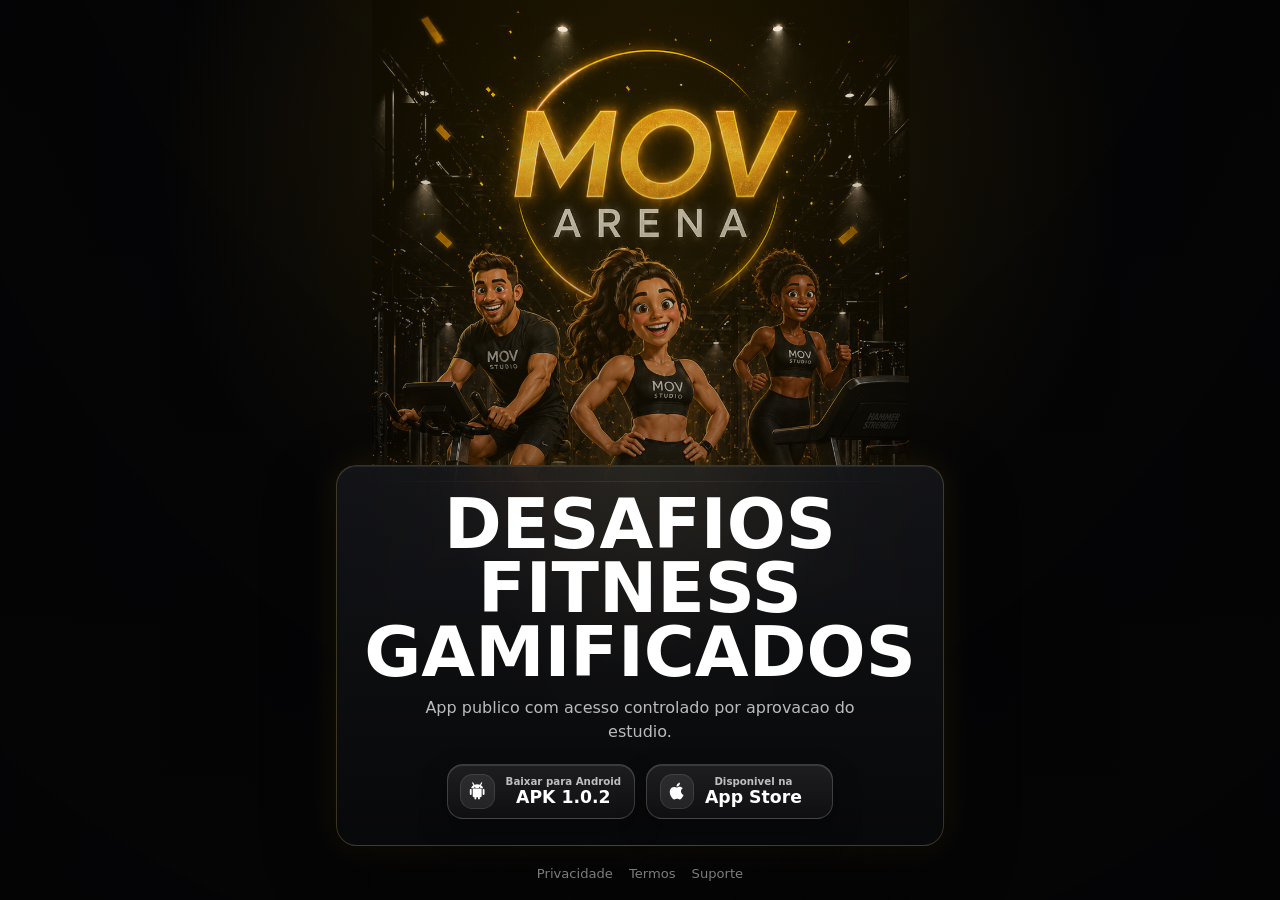
<file: index.html>
<!doctype html>
<html lang="pt-BR">
  <head>
    <meta charset="utf-8" />
    <meta name="viewport" content="width=device-width, initial-scale=1" />
    <meta
      name="description"
      content="MOV Arena e um app mobile gamificado para desafios fitness, rankings, treinos auditados e avatares."
    />
    <meta name="theme-color" content="#050506" />
    <meta property="og:title" content="MOV Arena" />
    <meta
      property="og:description"
      content="Desafios fitness com treino auditado, ranking, conquistas e avatar."
    />
    <meta property="og:type" content="website" />
    <meta property="og:image" content="assets/images/login-background.png" />
    <title>MOV Arena | Desafios fitness gamificados</title>
    <link rel="stylesheet" href="styles.css?v=landing-polish-20260604" />
  </head>
  <body class="home">
    <main class="hero" aria-label="MOV Arena">
      <section class="hero-panel" aria-labelledby="headline">
        <h1 id="headline">Desafios fitness gamificados</h1>
        <p class="lead">
          App publico com acesso controlado por aprovacao do estudio.
        </p>

        <div class="store-actions" aria-label="Baixar MOV Arena">
          <a
            class="store-badge"
            href="https://expo.dev/artifacts/eas/ruwsobGfYAB9qCzuc7p5zg.apk"
            aria-label="Baixar APK do MOV Arena para Android"
          >
            <span class="store-icon" aria-hidden="true">
              <svg viewBox="0 0 24 24" role="img">
                <path
                  d="M7.2 9.3h9.6v7.9c0 .7-.5 1.2-1.2 1.2h-.7v1.6c0 .6-.5 1-1 1s-1-.4-1-1v-1.6h-1.8v1.6c0 .6-.5 1-1 1s-1-.4-1-1v-1.6h-.7c-.7 0-1.2-.5-1.2-1.2V9.3Zm-2.1.3c.6 0 1 .5 1 1v4.4c0 .6-.4 1-1 1s-1-.4-1-1v-4.4c0-.5.4-1 1-1Zm13.8 0c.6 0 1 .5 1 1v4.4c0 .6-.4 1-1 1s-1-.4-1-1v-4.4c0-.5.4-1 1-1ZM8 5.6 6.7 3.4c-.2-.3-.1-.6.2-.8.3-.2.6-.1.8.2L9 5.1c.9-.3 1.9-.5 3-.5s2.1.2 3 .5l1.3-2.3c.2-.3.5-.4.8-.2.3.2.4.5.2.8L16 5.6c1.3.8 2.2 2 2.5 3.3h-13C5.8 7.6 6.7 6.4 8 5.6Zm1.4 1.6c-.4 0-.7.3-.7.7s.3.7.7.7.7-.3.7-.7-.3-.7-.7-.7Zm5.2 0c-.4 0-.7.3-.7.7s.3.7.7.7.7-.3.7-.7-.3-.7-.7-.7Z"
                />
              </svg>
            </span>
            <span>
              <small>Baixar para Android</small>
              <strong>APK 1.0.2</strong>
            </span>
          </a>
          <a
            class="store-badge"
            href="https://apps.apple.com/br/app/mov-arena/id6767374281?uo=4"
            aria-label="Baixar MOV Arena na App Store"
          >
            <span class="store-icon apple" aria-hidden="true">
              <svg viewBox="0 0 24 24" role="img">
                <path
                  d="M16.2 12.6c0-2.1 1.7-3.1 1.8-3.1-1-1.4-2.5-1.6-3-1.6-1.3-.1-2.5.8-3.1.8-.7 0-1.7-.8-2.8-.7-1.4 0-2.8.8-3.5 2.1-1.5 2.6-.4 6.4 1.1 8.5.7 1 1.6 2.2 2.7 2.1 1.1 0 1.5-.7 2.8-.7s1.7.7 2.8.7c1.2 0 1.9-1 2.6-2.1.8-1.2 1.2-2.4 1.2-2.4 0-.1-2.6-1-2.6-3.6ZM14.2 6.5c.6-.8 1-1.8.9-2.8-.9 0-1.9.6-2.5 1.3-.6.7-1 1.7-.9 2.7.9.1 1.9-.5 2.5-1.2Z"
                />
              </svg>
            </span>
            <span>
              <small>Disponivel na</small>
              <strong>App Store</strong>
            </span>
          </a>
        </div>
      </section>
    </main>

    <footer class="footer">
      <a href="privacy.html">Privacidade</a>
      <a href="terms.html">Termos</a>
      <a href="support.html">Suporte</a>
    </footer>
  </body>
</html>
</file>
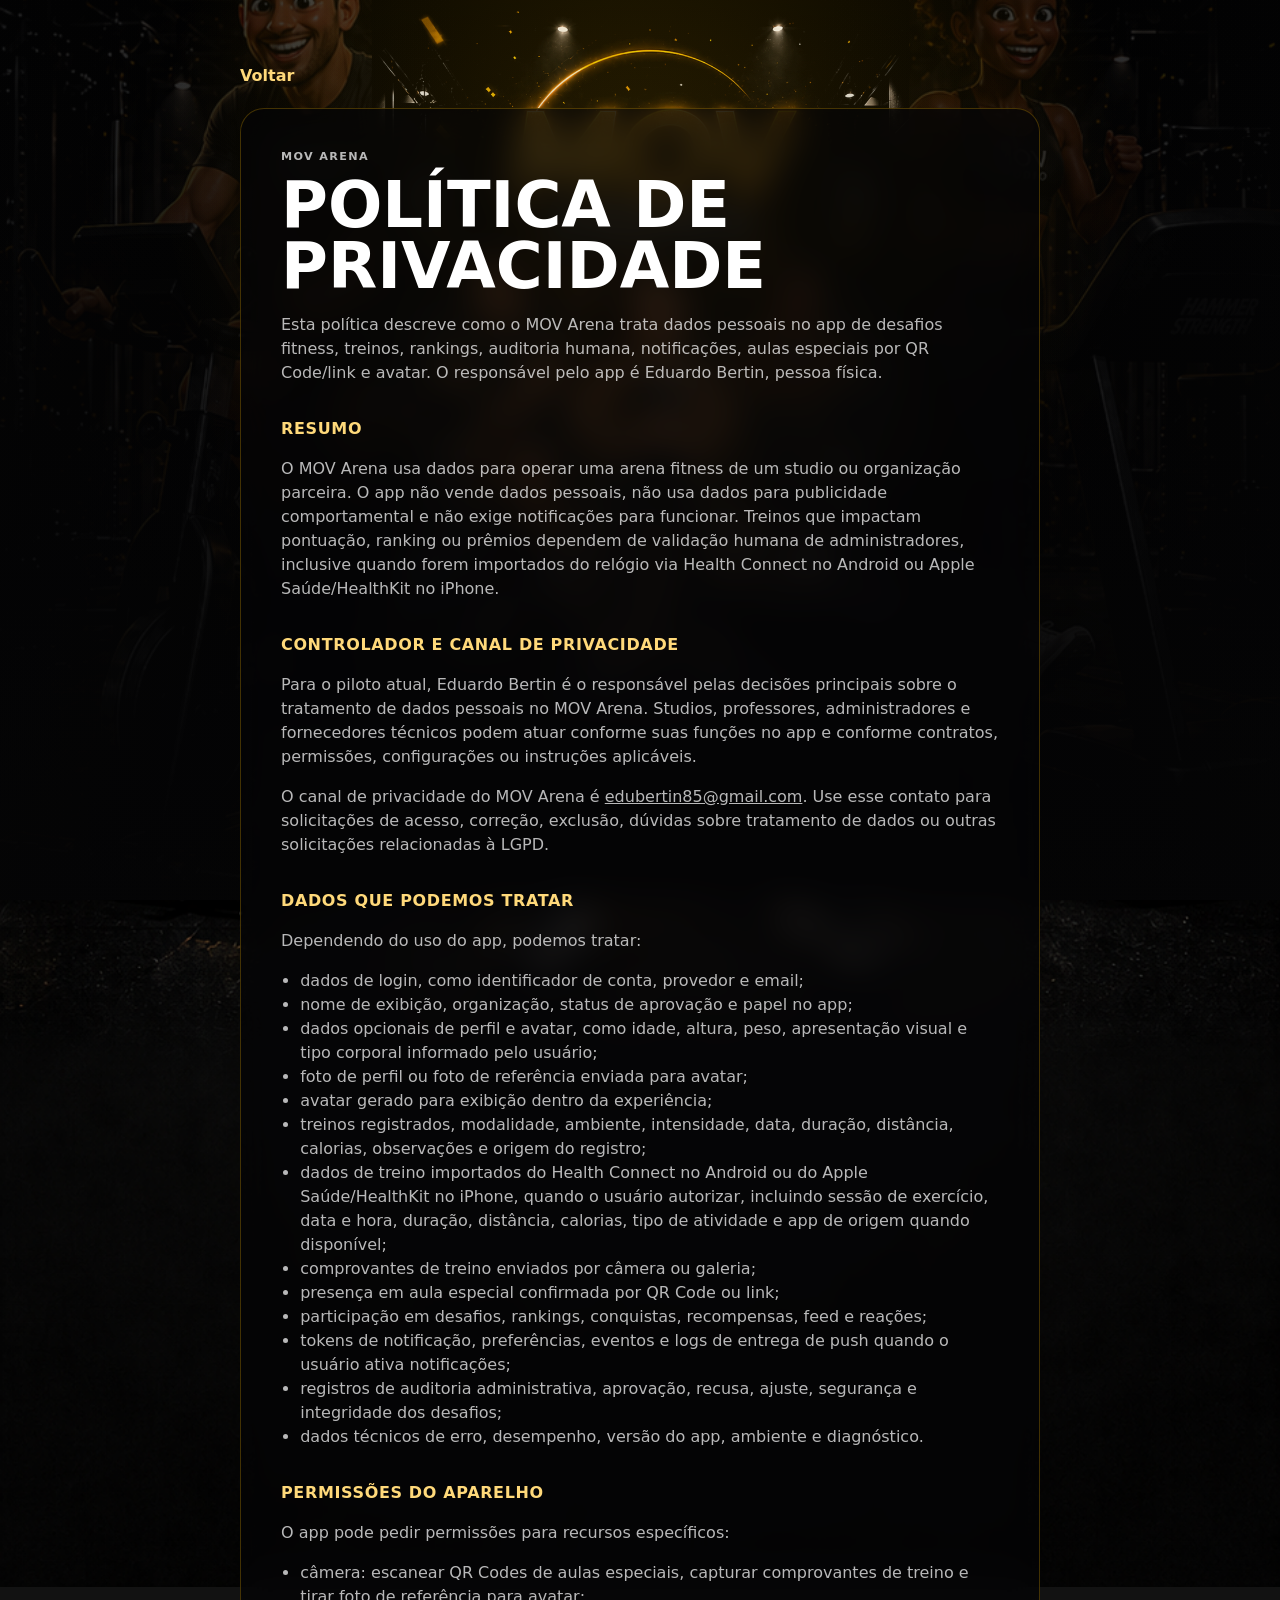
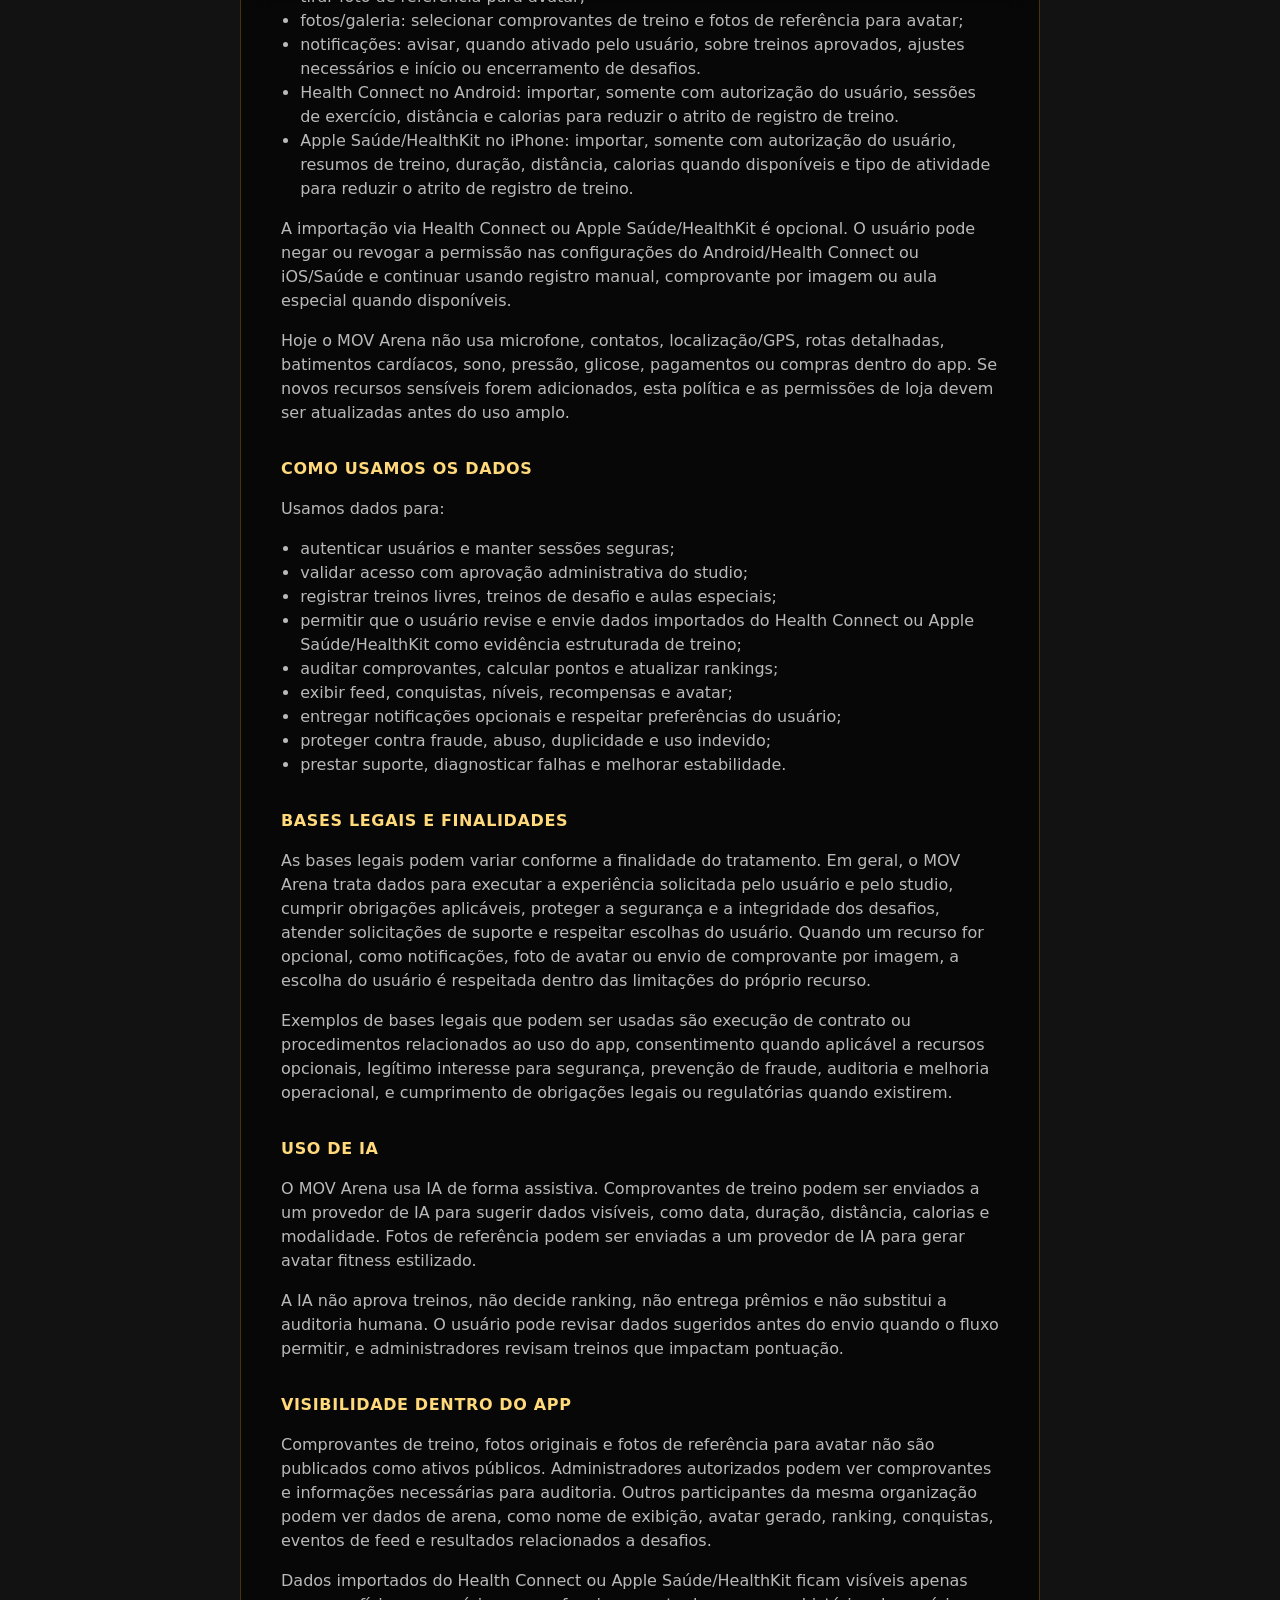
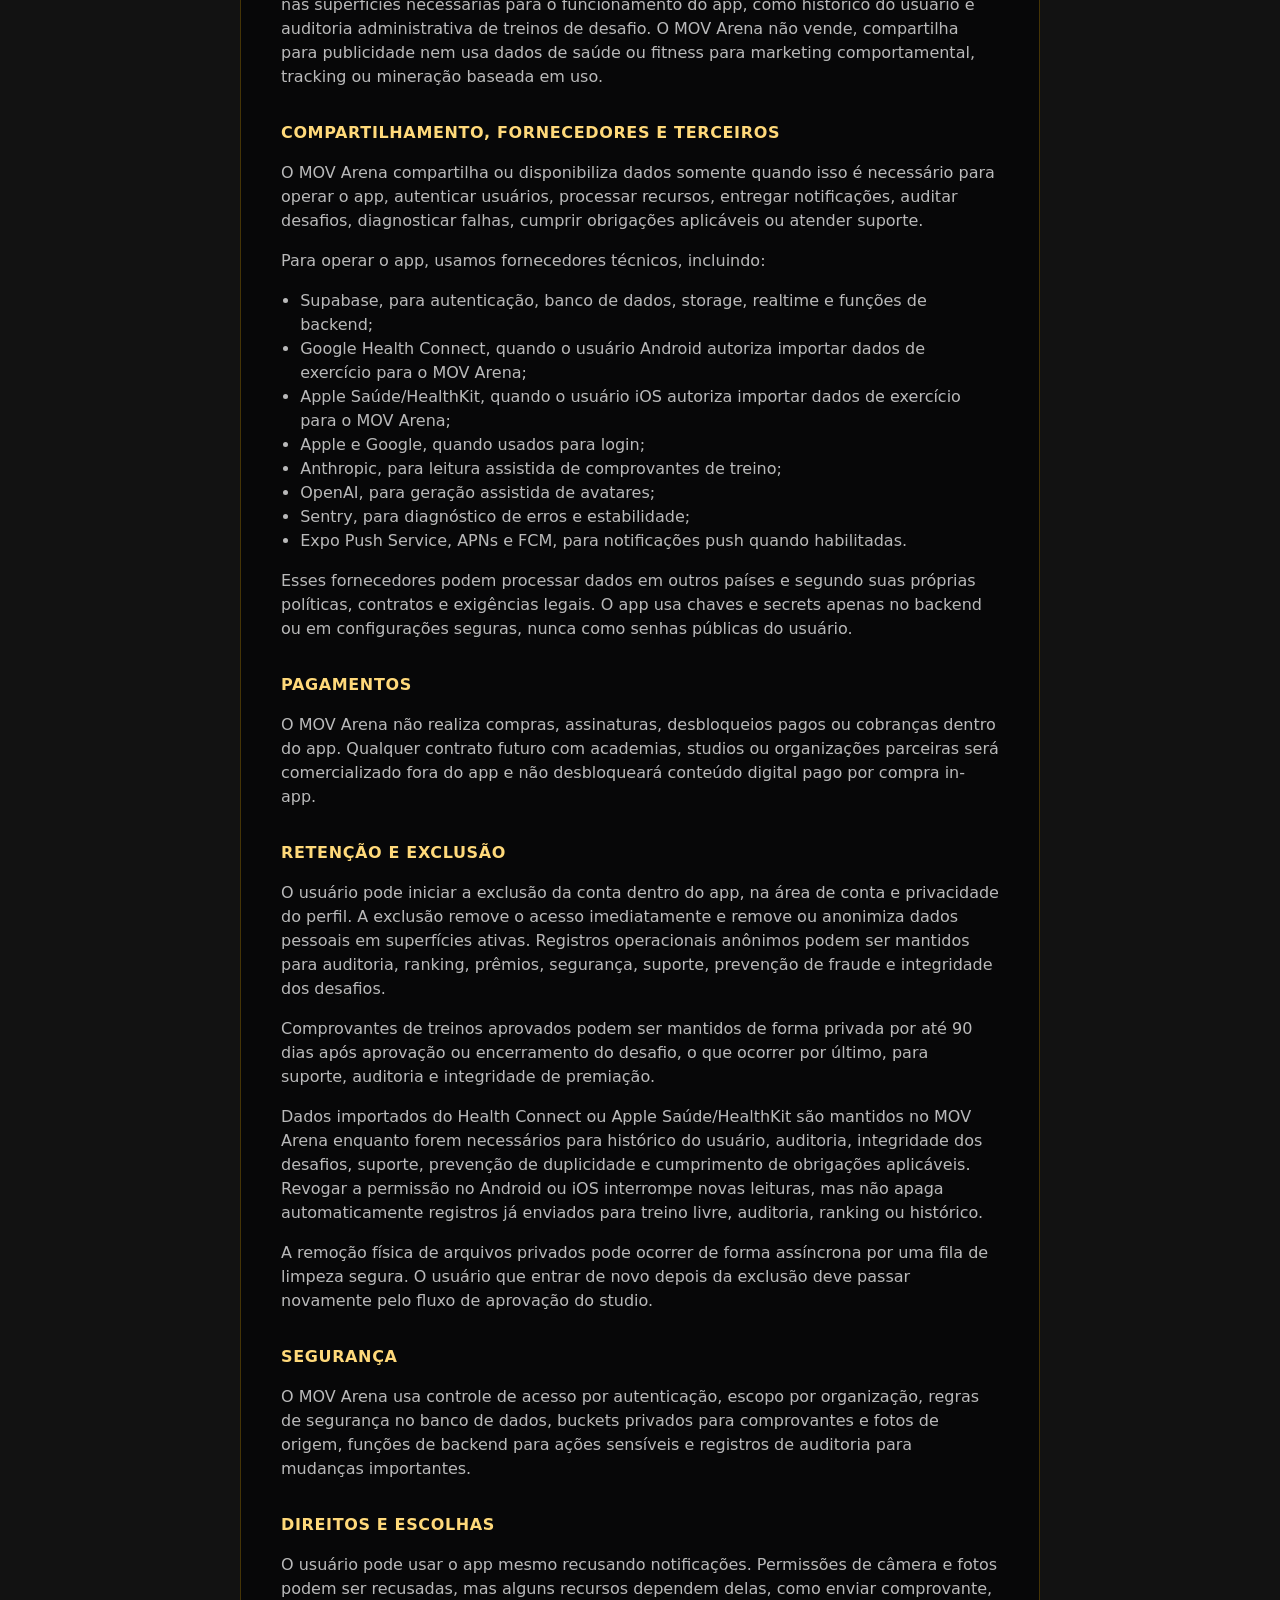
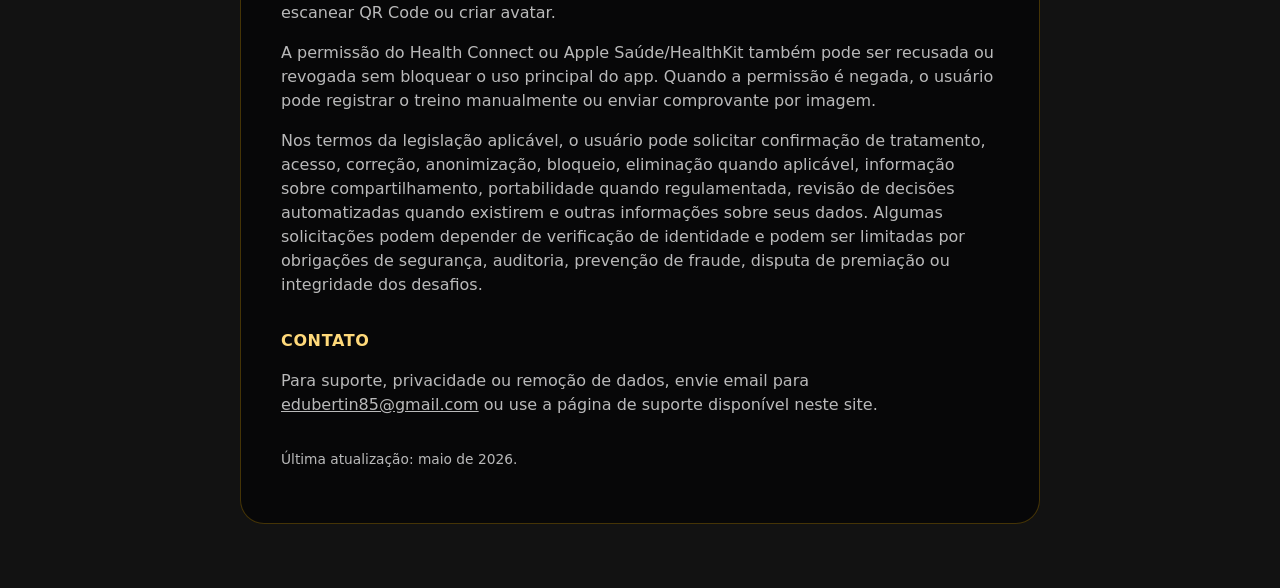
<file: privacy.html>
<!doctype html>
<html lang="pt-BR">
  <head>
    <meta charset="utf-8" />
    <meta name="viewport" content="width=device-width, initial-scale=1" />
    <meta name="theme-color" content="#050506" />
    <title>Política de Privacidade | MOV Arena</title>
    <link rel="stylesheet" href="styles.css" />
  </head>
  <body class="page">
    <main class="page-shell">
      <a class="back-link" href="index.html">Voltar</a>
      <article class="page-card">
        <p class="page-kicker">MOV Arena</p>
        <h1>Política de Privacidade</h1>
        <p>
          Esta política descreve como o MOV Arena trata dados pessoais no app de
          desafios fitness, treinos, rankings, auditoria humana, notificações,
          aulas especiais por QR Code/link e avatar. O responsável pelo app é
          Eduardo Bertin, pessoa física.
        </p>

        <h2>Resumo</h2>
        <p>
          O MOV Arena usa dados para operar uma arena fitness de um studio ou
          organização parceira. O app não vende dados pessoais, não usa dados
          para publicidade comportamental e não exige notificações para
          funcionar. Treinos que impactam pontuação, ranking ou prêmios dependem
          de validação humana de administradores, inclusive quando forem
          importados do relógio via Health Connect no Android ou Apple
          Saúde/HealthKit no iPhone.
        </p>

        <h2>Controlador e canal de privacidade</h2>
        <p>
          Para o piloto atual, Eduardo Bertin é o responsável pelas decisões
          principais sobre o tratamento de dados pessoais no MOV Arena. Studios,
          professores, administradores e fornecedores técnicos podem atuar
          conforme suas funções no app e conforme contratos, permissões,
          configurações ou instruções aplicáveis.
        </p>
        <p>
          O canal de privacidade do MOV Arena é
          <a href="mailto:edubertin85@gmail.com">edubertin85@gmail.com</a>. Use
          esse contato para solicitações de acesso, correção, exclusão, dúvidas
          sobre tratamento de dados ou outras solicitações relacionadas à LGPD.
        </p>

        <h2>Dados que podemos tratar</h2>
        <p>Dependendo do uso do app, podemos tratar:</p>
        <ul>
          <li>dados de login, como identificador de conta, provedor e email;</li>
          <li>nome de exibição, organização, status de aprovação e papel no app;</li>
          <li>dados opcionais de perfil e avatar, como idade, altura, peso,
          apresentação visual e tipo corporal informado pelo usuário;</li>
          <li>foto de perfil ou foto de referência enviada para avatar;</li>
          <li>avatar gerado para exibição dentro da experiência;</li>
          <li>treinos registrados, modalidade, ambiente, intensidade, data,
          duração, distância, calorias, observações e origem do registro;</li>
          <li>dados de treino importados do Health Connect no Android ou do
          Apple Saúde/HealthKit no iPhone, quando o usuário autorizar, incluindo
          sessão de exercício, data e hora, duração, distância, calorias, tipo de
          atividade e app de origem quando disponível;</li>
          <li>comprovantes de treino enviados por câmera ou galeria;</li>
          <li>presença em aula especial confirmada por QR Code ou link;</li>
          <li>participação em desafios, rankings, conquistas, recompensas, feed e
          reações;</li>
          <li>tokens de notificação, preferências, eventos e logs de entrega de
          push quando o usuário ativa notificações;</li>
          <li>registros de auditoria administrativa, aprovação, recusa, ajuste,
          segurança e integridade dos desafios;</li>
          <li>dados técnicos de erro, desempenho, versão do app, ambiente e
          diagnóstico.</li>
        </ul>

        <h2>Permissões do aparelho</h2>
        <p>O app pode pedir permissões para recursos específicos:</p>
        <ul>
          <li>câmera: escanear QR Codes de aulas especiais, capturar comprovantes
          de treino e tirar foto de referência para avatar;</li>
          <li>fotos/galeria: selecionar comprovantes de treino e fotos de
          referência para avatar;</li>
          <li>notificações: avisar, quando ativado pelo usuário, sobre treinos
          aprovados, ajustes necessários e início ou encerramento de desafios.</li>
          <li>Health Connect no Android: importar, somente com autorização do
          usuário, sessões de exercício, distância e calorias para reduzir o
          atrito de registro de treino.</li>
          <li>Apple Saúde/HealthKit no iPhone: importar, somente com autorização
          do usuário, resumos de treino, duração, distância, calorias quando
          disponíveis e tipo de atividade para reduzir o atrito de registro de
          treino.</li>
        </ul>
        <p>
          A importação via Health Connect ou Apple Saúde/HealthKit é opcional.
          O usuário pode negar ou revogar a permissão nas configurações do
          Android/Health Connect ou iOS/Saúde e continuar usando registro manual,
          comprovante por imagem ou aula especial quando disponíveis.
        </p>
        <p>
          Hoje o MOV Arena não usa microfone, contatos, localização/GPS, rotas
          detalhadas, batimentos cardíacos, sono, pressão, glicose, pagamentos
          ou compras dentro do app. Se novos recursos sensíveis forem
          adicionados, esta política e as permissões de loja devem ser
          atualizadas antes do uso amplo.
        </p>

        <h2>Como usamos os dados</h2>
        <p>Usamos dados para:</p>
        <ul>
          <li>autenticar usuários e manter sessões seguras;</li>
          <li>validar acesso com aprovação administrativa do studio;</li>
          <li>registrar treinos livres, treinos de desafio e aulas especiais;</li>
          <li>permitir que o usuário revise e envie dados importados do Health
          Connect ou Apple Saúde/HealthKit como evidência estruturada de
          treino;</li>
          <li>auditar comprovantes, calcular pontos e atualizar rankings;</li>
          <li>exibir feed, conquistas, níveis, recompensas e avatar;</li>
          <li>entregar notificações opcionais e respeitar preferências do usuário;</li>
          <li>proteger contra fraude, abuso, duplicidade e uso indevido;</li>
          <li>prestar suporte, diagnosticar falhas e melhorar estabilidade.</li>
        </ul>

        <h2>Bases legais e finalidades</h2>
        <p>
          As bases legais podem variar conforme a finalidade do tratamento. Em
          geral, o MOV Arena trata dados para executar a experiência solicitada
          pelo usuário e pelo studio, cumprir obrigações aplicáveis, proteger a
          segurança e a integridade dos desafios, atender solicitações de suporte
          e respeitar escolhas do usuário. Quando um recurso for opcional, como
          notificações, foto de avatar ou envio de comprovante por imagem, a
          escolha do usuário é respeitada dentro das limitações do próprio
          recurso.
        </p>
        <p>
          Exemplos de bases legais que podem ser usadas são execução de contrato
          ou procedimentos relacionados ao uso do app, consentimento quando
          aplicável a recursos opcionais, legítimo interesse para segurança,
          prevenção de fraude, auditoria e melhoria operacional, e cumprimento
          de obrigações legais ou regulatórias quando existirem.
        </p>

        <h2>Uso de IA</h2>
        <p>
          O MOV Arena usa IA de forma assistiva. Comprovantes de treino podem ser
          enviados a um provedor de IA para sugerir dados visíveis, como data,
          duração, distância, calorias e modalidade. Fotos de referência podem
          ser enviadas a um provedor de IA para gerar avatar fitness estilizado.
        </p>
        <p>
          A IA não aprova treinos, não decide ranking, não entrega prêmios e não
          substitui a auditoria humana. O usuário pode revisar dados sugeridos
          antes do envio quando o fluxo permitir, e administradores revisam
          treinos que impactam pontuação.
        </p>

        <h2>Visibilidade dentro do app</h2>
        <p>
          Comprovantes de treino, fotos originais e fotos de referência para
          avatar não são publicados como ativos públicos. Administradores
          autorizados podem ver comprovantes e informações necessárias para
          auditoria. Outros participantes da mesma organização podem ver dados de
          arena, como nome de exibição, avatar gerado, ranking, conquistas,
          eventos de feed e resultados relacionados a desafios.
        </p>
        <p>
          Dados importados do Health Connect ou Apple Saúde/HealthKit ficam
          visíveis apenas nas superfícies necessárias para o funcionamento do
          app, como histórico do usuário e auditoria administrativa de treinos de
          desafio. O MOV Arena não vende, compartilha para publicidade nem usa
          dados de saúde ou fitness para marketing comportamental, tracking ou
          mineração baseada em uso.
        </p>

        <h2>Compartilhamento, fornecedores e terceiros</h2>
        <p>
          O MOV Arena compartilha ou disponibiliza dados somente quando isso é
          necessário para operar o app, autenticar usuários, processar recursos,
          entregar notificações, auditar desafios, diagnosticar falhas, cumprir
          obrigações aplicáveis ou atender suporte.
        </p>
        <p>Para operar o app, usamos fornecedores técnicos, incluindo:</p>
        <ul>
          <li>Supabase, para autenticação, banco de dados, storage, realtime e
          funções de backend;</li>
          <li>Google Health Connect, quando o usuário Android autoriza importar
          dados de exercício para o MOV Arena;</li>
          <li>Apple Saúde/HealthKit, quando o usuário iOS autoriza importar dados
          de exercício para o MOV Arena;</li>
          <li>Apple e Google, quando usados para login;</li>
          <li>Anthropic, para leitura assistida de comprovantes de treino;</li>
          <li>OpenAI, para geração assistida de avatares;</li>
          <li>Sentry, para diagnóstico de erros e estabilidade;</li>
          <li>Expo Push Service, APNs e FCM, para notificações push quando
          habilitadas.</li>
        </ul>
        <p>
          Esses fornecedores podem processar dados em outros países e segundo
          suas próprias políticas, contratos e exigências legais. O app usa
          chaves e secrets apenas no backend ou em configurações seguras, nunca
          como senhas públicas do usuário.
        </p>

        <h2>Pagamentos</h2>
        <p>
          O MOV Arena não realiza compras, assinaturas, desbloqueios pagos ou
          cobranças dentro do app. Qualquer contrato futuro com academias,
          studios ou organizações parceiras será comercializado fora do app e
          não desbloqueará conteúdo digital pago por compra in-app.
        </p>

        <h2>Retenção e exclusão</h2>
        <p>
          O usuário pode iniciar a exclusão da conta dentro do app, na área de
          conta e privacidade do perfil. A exclusão remove o acesso imediatamente
          e remove ou anonimiza dados pessoais em superfícies ativas. Registros
          operacionais anônimos podem ser mantidos para auditoria, ranking,
          prêmios, segurança, suporte, prevenção de fraude e integridade dos
          desafios.
        </p>
        <p>
          Comprovantes de treinos aprovados podem ser mantidos de forma privada
          por até 90 dias após aprovação ou encerramento do desafio, o que ocorrer
          por último, para suporte, auditoria e integridade de premiação.
        </p>
        <p>
          Dados importados do Health Connect ou Apple Saúde/HealthKit são
          mantidos no MOV Arena enquanto forem necessários para histórico do
          usuário, auditoria, integridade dos desafios, suporte, prevenção de
          duplicidade e cumprimento de obrigações aplicáveis. Revogar a
          permissão no Android ou iOS interrompe novas leituras, mas não apaga
          automaticamente registros já enviados para treino livre, auditoria,
          ranking ou histórico.
        </p>
        <p>
          A remoção física de arquivos privados pode ocorrer de forma
          assíncrona por uma fila de limpeza segura. O usuário que entrar de
          novo depois da exclusão deve passar novamente pelo fluxo de aprovação
          do studio.
        </p>

        <h2>Segurança</h2>
        <p>
          O MOV Arena usa controle de acesso por autenticação, escopo por
          organização, regras de segurança no banco de dados, buckets privados
          para comprovantes e fotos de origem, funções de backend para ações
          sensíveis e registros de auditoria para mudanças importantes.
        </p>

        <h2>Direitos e escolhas</h2>
        <p>
          O usuário pode usar o app mesmo recusando notificações. Permissões de
          câmera e fotos podem ser recusadas, mas alguns recursos dependem delas,
          como enviar comprovante, escanear QR Code ou criar avatar.
        </p>
        <p>
          A permissão do Health Connect ou Apple Saúde/HealthKit também pode ser
          recusada ou revogada sem bloquear o uso principal do app. Quando a
          permissão é negada, o usuário pode registrar o treino manualmente ou
          enviar comprovante por imagem.
        </p>
        <p>
          Nos termos da legislação aplicável, o usuário pode solicitar
          confirmação de tratamento, acesso, correção, anonimização, bloqueio,
          eliminação quando aplicável, informação sobre compartilhamento,
          portabilidade quando regulamentada, revisão de decisões automatizadas
          quando existirem e outras informações sobre seus dados. Algumas
          solicitações podem depender de verificação de identidade e podem ser
          limitadas por obrigações de segurança, auditoria, prevenção de fraude,
          disputa de premiação ou integridade dos desafios.
        </p>

        <h2>Contato</h2>
        <p>
          Para suporte, privacidade ou remoção de dados, envie email para
          <a href="mailto:edubertin85@gmail.com">edubertin85@gmail.com</a> ou use
          a página de suporte disponível neste site.
        </p>

        <p class="legal-note">
          Última atualização: maio de 2026.
        </p>
      </article>
    </main>
  </body>
</html>
</file>
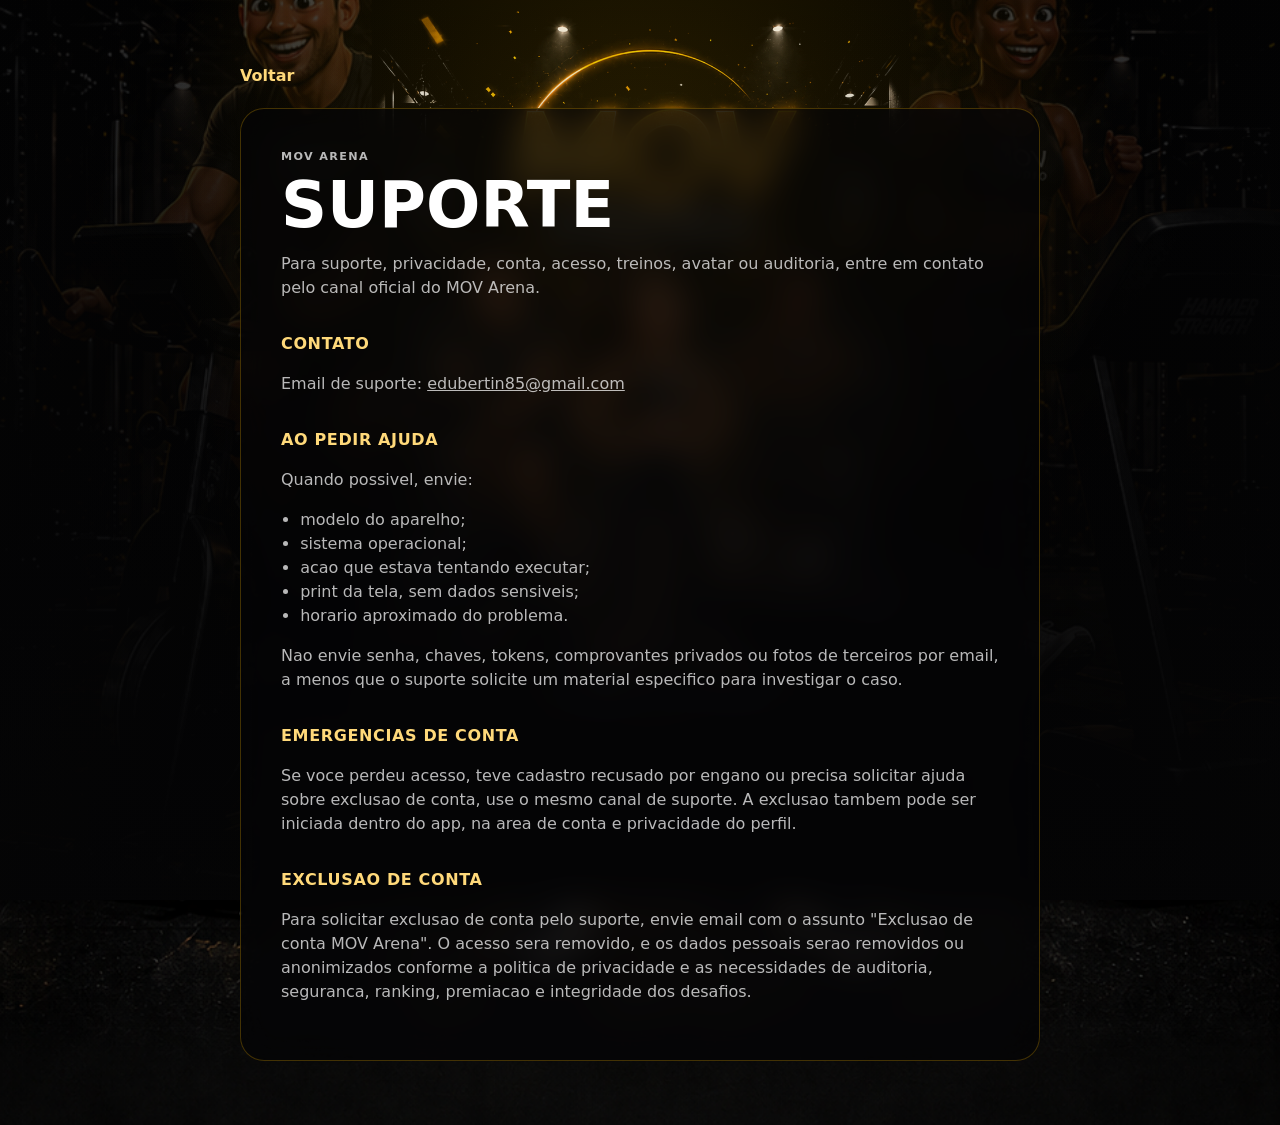
<file: support.html>
<!doctype html>
<html lang="pt-BR">
  <head>
    <meta charset="utf-8" />
    <meta name="viewport" content="width=device-width, initial-scale=1" />
    <meta name="theme-color" content="#050506" />
    <title>Suporte | MOV Arena</title>
    <link rel="stylesheet" href="styles.css" />
  </head>
  <body class="page">
    <main class="page-shell">
      <a class="back-link" href="index.html">Voltar</a>
      <article class="page-card">
        <p class="page-kicker">MOV Arena</p>
        <h1>Suporte</h1>
        <p>
          Para suporte, privacidade, conta, acesso, treinos, avatar ou auditoria,
          entre em contato pelo canal oficial do MOV Arena.
        </p>

        <h2>Contato</h2>
        <p>
          Email de suporte:
          <a href="mailto:edubertin85@gmail.com">edubertin85@gmail.com</a>
        </p>

        <h2>Ao pedir ajuda</h2>
        <p>Quando possivel, envie:</p>
        <ul>
          <li>modelo do aparelho;</li>
          <li>sistema operacional;</li>
          <li>acao que estava tentando executar;</li>
          <li>print da tela, sem dados sensiveis;</li>
          <li>horario aproximado do problema.</li>
        </ul>
        <p>
          Nao envie senha, chaves, tokens, comprovantes privados ou fotos de
          terceiros por email, a menos que o suporte solicite um material
          especifico para investigar o caso.
        </p>

        <h2>Emergencias de conta</h2>
        <p>
          Se voce perdeu acesso, teve cadastro recusado por engano ou precisa
          solicitar ajuda sobre exclusao de conta, use o mesmo canal de suporte.
          A exclusao tambem pode ser iniciada dentro do app, na area de conta e
          privacidade do perfil.
        </p>

        <h2>Exclusao de conta</h2>
        <p>
          Para solicitar exclusao de conta pelo suporte, envie email com o
          assunto "Exclusao de conta MOV Arena". O acesso sera removido, e os
          dados pessoais serao removidos ou anonimizados conforme a politica de
          privacidade e as necessidades de auditoria, seguranca, ranking,
          premiacao e integridade dos desafios.
        </p>
      </article>
    </main>
  </body>
</html>
</file>
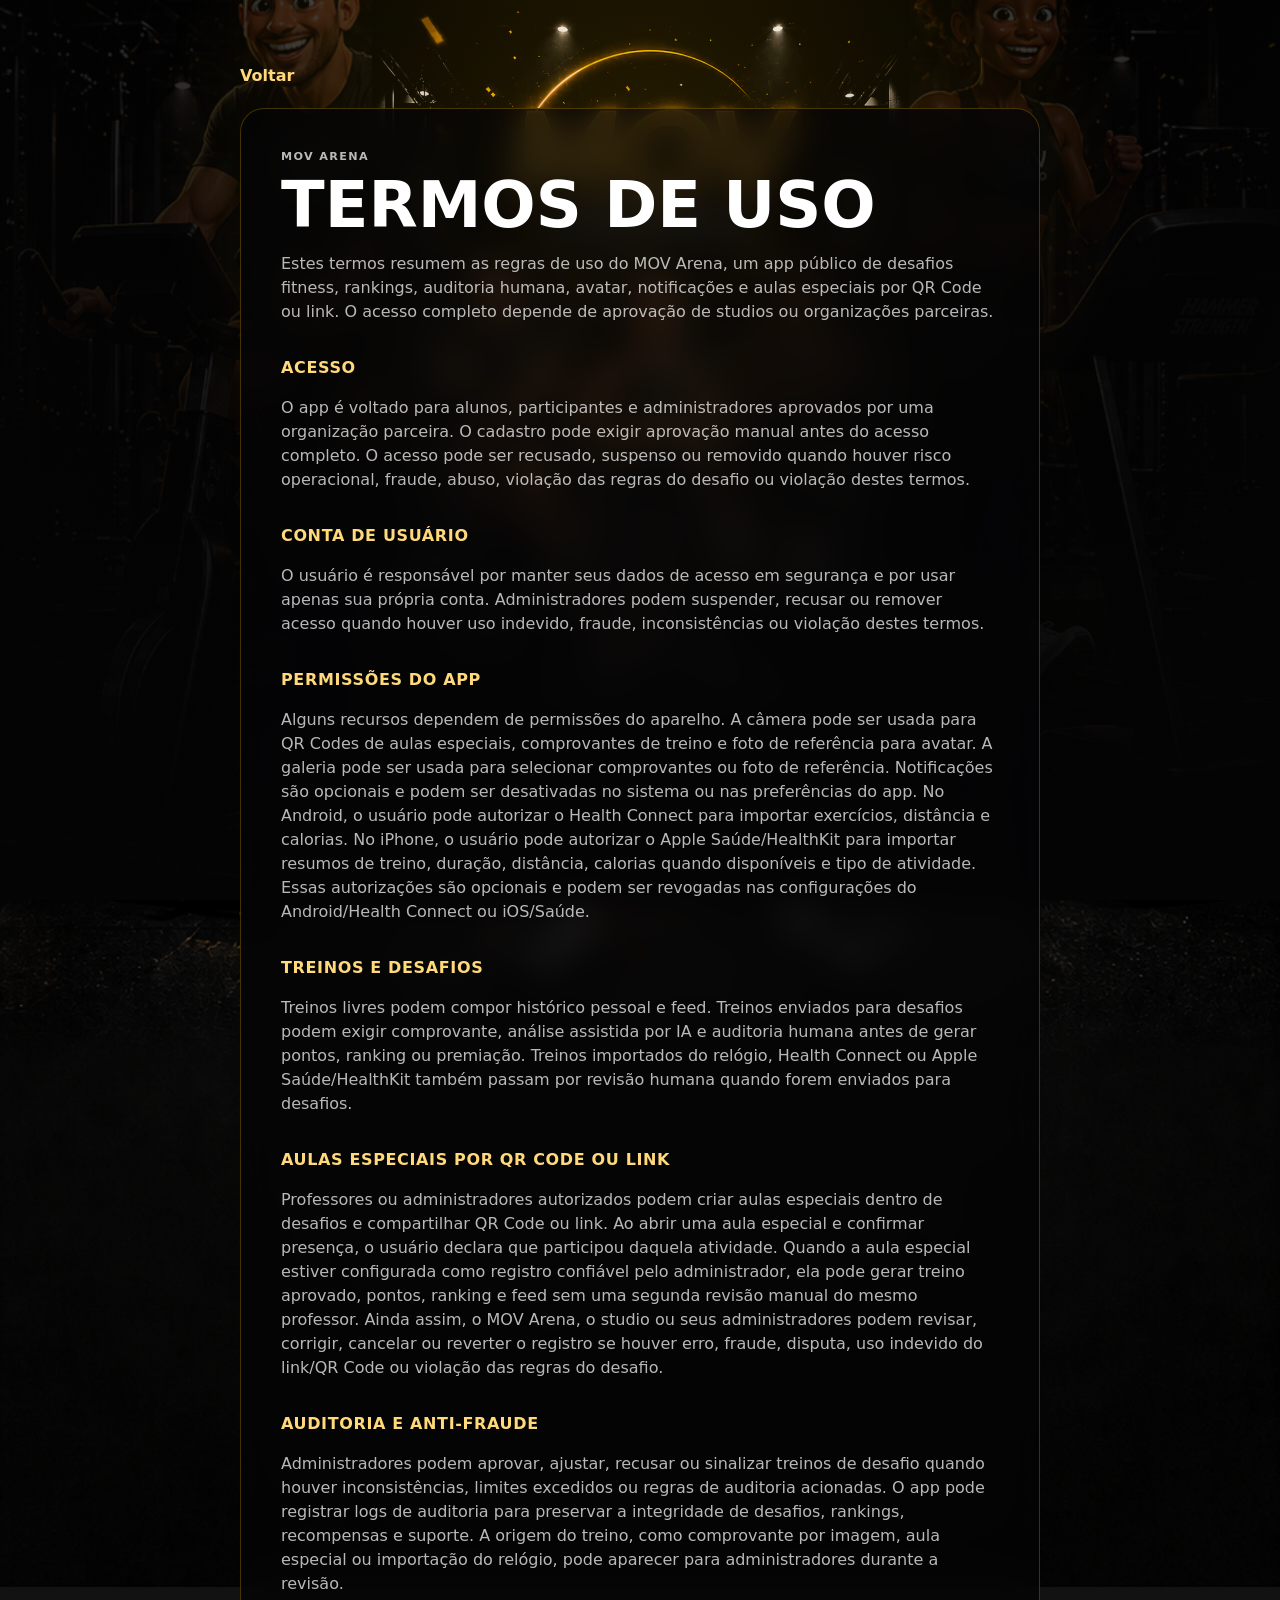
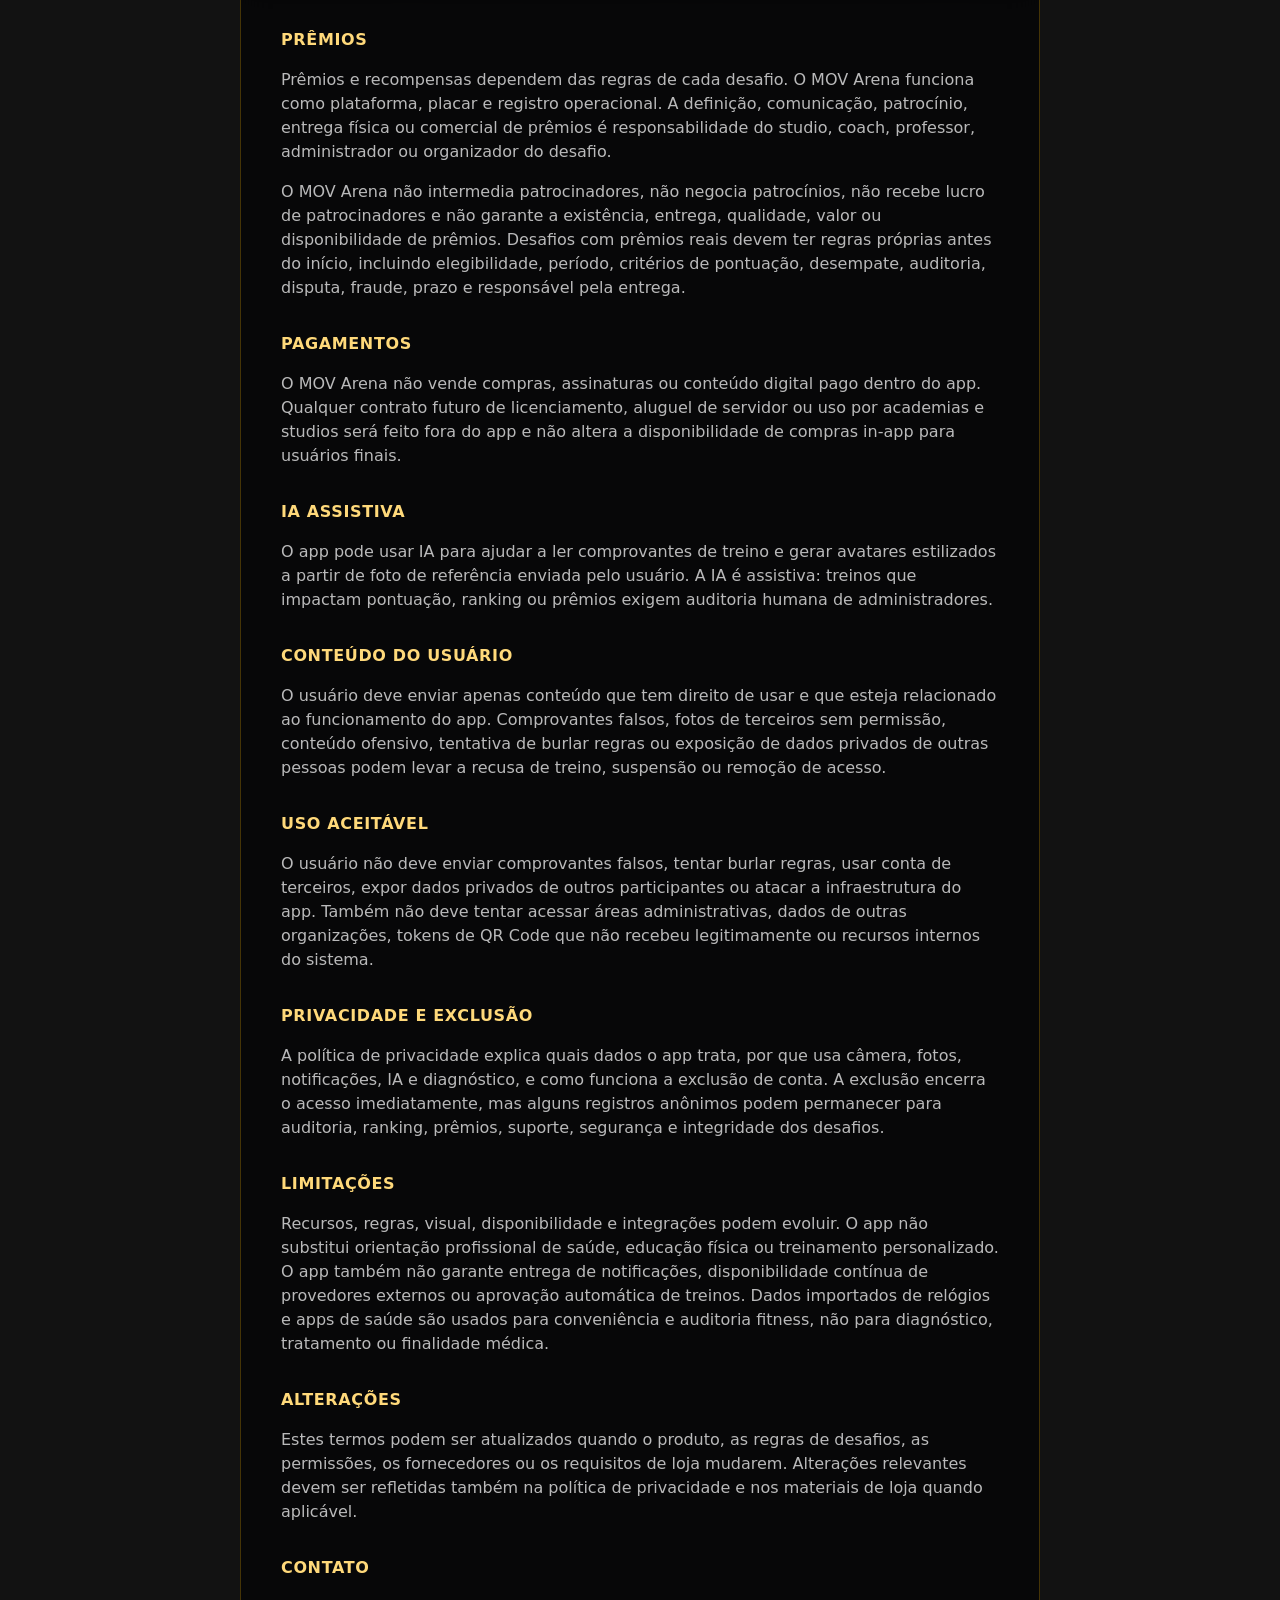
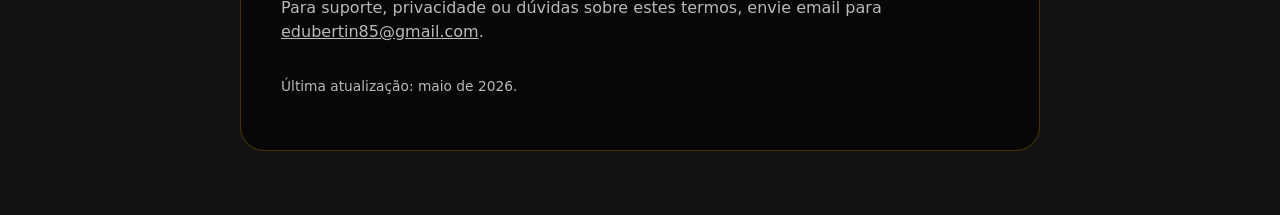
<file: terms.html>
<!doctype html>
<html lang="pt-BR">
  <head>
    <meta charset="utf-8" />
    <meta name="viewport" content="width=device-width, initial-scale=1" />
    <meta name="theme-color" content="#050506" />
    <title>Termos de Uso | MOV Arena</title>
    <link rel="stylesheet" href="styles.css" />
  </head>
  <body class="page">
    <main class="page-shell">
      <a class="back-link" href="index.html">Voltar</a>
      <article class="page-card">
        <p class="page-kicker">MOV Arena</p>
        <h1>Termos de Uso</h1>
        <p>
          Estes termos resumem as regras de uso do MOV Arena, um app público de
          desafios fitness, rankings, auditoria humana, avatar, notificações e
          aulas especiais por QR Code ou link. O acesso completo depende de
          aprovação de studios ou organizações parceiras.
        </p>

        <h2>Acesso</h2>
        <p>
          O app é voltado para alunos, participantes e administradores aprovados
          por uma organização parceira. O cadastro pode exigir aprovação manual
          antes do acesso completo. O acesso pode ser recusado, suspenso ou
          removido quando houver risco operacional, fraude, abuso, violação das
          regras do desafio ou violação destes termos.
        </p>

        <h2>Conta de usuário</h2>
        <p>
          O usuário é responsável por manter seus dados de acesso em segurança e
          por usar apenas sua própria conta. Administradores podem suspender,
          recusar ou remover acesso quando houver uso indevido, fraude,
          inconsistências ou violação destes termos.
        </p>

        <h2>Permissões do app</h2>
        <p>
          Alguns recursos dependem de permissões do aparelho. A câmera pode ser
          usada para QR Codes de aulas especiais, comprovantes de treino e foto
          de referência para avatar. A galeria pode ser usada para selecionar
          comprovantes ou foto de referência. Notificações são opcionais e podem
          ser desativadas no sistema ou nas preferências do app.
          No Android, o usuário pode autorizar o Health Connect para importar
          exercícios, distância e calorias. No iPhone, o usuário pode autorizar
          o Apple Saúde/HealthKit para importar resumos de treino, duração,
          distância, calorias quando disponíveis e tipo de atividade. Essas
          autorizações são opcionais e podem ser revogadas nas configurações do
          Android/Health Connect ou iOS/Saúde.
        </p>

        <h2>Treinos e desafios</h2>
        <p>
          Treinos livres podem compor histórico pessoal e feed. Treinos enviados
          para desafios podem exigir comprovante, análise assistida por IA e
          auditoria humana antes de gerar pontos, ranking ou premiação.
          Treinos importados do relógio, Health Connect ou Apple Saúde/HealthKit
          também passam por revisão humana quando forem enviados para desafios.
        </p>

        <h2>Aulas especiais por QR Code ou link</h2>
        <p>
          Professores ou administradores autorizados podem criar aulas especiais
          dentro de desafios e compartilhar QR Code ou link. Ao abrir uma aula
          especial e confirmar presença, o usuário declara que participou daquela
          atividade. Quando a aula especial estiver configurada como registro
          confiável pelo administrador, ela pode gerar treino aprovado, pontos,
          ranking e feed sem uma segunda revisão manual do mesmo professor.
          Ainda assim, o MOV Arena, o studio ou seus administradores podem revisar,
          corrigir, cancelar ou reverter o registro se houver erro, fraude,
          disputa, uso indevido do link/QR Code ou violação das regras do desafio.
        </p>

        <h2>Auditoria e anti-fraude</h2>
        <p>
          Administradores podem aprovar, ajustar, recusar ou sinalizar treinos de
          desafio quando houver inconsistências, limites excedidos ou regras de
          auditoria acionadas. O app pode registrar logs de auditoria para
          preservar a integridade de desafios, rankings, recompensas e suporte.
          A origem do treino, como comprovante por imagem, aula especial ou
          importação do relógio, pode aparecer para administradores durante a
          revisão.
        </p>

        <h2>Prêmios</h2>
        <p>
          Prêmios e recompensas dependem das regras de cada desafio. O MOV Arena
          funciona como plataforma, placar e registro operacional. A definição,
          comunicação, patrocínio, entrega física ou comercial de prêmios é
          responsabilidade do studio, coach, professor, administrador ou
          organizador do desafio.
        </p>
        <p>
          O MOV Arena não intermedia patrocinadores, não negocia patrocínios,
          não recebe lucro de patrocinadores e não garante a existência, entrega,
          qualidade, valor ou disponibilidade de prêmios. Desafios com prêmios
          reais devem ter regras próprias antes do início, incluindo
          elegibilidade, período, critérios de pontuação, desempate, auditoria,
          disputa, fraude, prazo e responsável pela entrega.
        </p>

        <h2>Pagamentos</h2>
        <p>
          O MOV Arena não vende compras, assinaturas ou conteúdo digital pago
          dentro do app. Qualquer contrato futuro de licenciamento, aluguel de
          servidor ou uso por academias e studios será feito fora do app e não
          altera a disponibilidade de compras in-app para usuários finais.
        </p>

        <h2>IA assistiva</h2>
        <p>
          O app pode usar IA para ajudar a ler comprovantes de treino e gerar
          avatares estilizados a partir de foto de referência enviada pelo
          usuário. A IA é assistiva: treinos que impactam pontuação, ranking ou
          prêmios exigem auditoria humana de administradores.
        </p>

        <h2>Conteúdo do usuário</h2>
        <p>
          O usuário deve enviar apenas conteúdo que tem direito de usar e que
          esteja relacionado ao funcionamento do app. Comprovantes falsos, fotos
          de terceiros sem permissão, conteúdo ofensivo, tentativa de burlar
          regras ou exposição de dados privados de outras pessoas podem levar a
          recusa de treino, suspensão ou remoção de acesso.
        </p>

        <h2>Uso aceitável</h2>
        <p>
          O usuário não deve enviar comprovantes falsos, tentar burlar regras,
          usar conta de terceiros, expor dados privados de outros participantes
          ou atacar a infraestrutura do app. Também não deve tentar acessar
          áreas administrativas, dados de outras organizações, tokens de QR Code
          que não recebeu legitimamente ou recursos internos do sistema.
        </p>

        <h2>Privacidade e exclusão</h2>
        <p>
          A política de privacidade explica quais dados o app trata, por que usa
          câmera, fotos, notificações, IA e diagnóstico, e como funciona a
          exclusão de conta. A exclusão encerra o acesso imediatamente, mas
          alguns registros anônimos podem permanecer para auditoria, ranking,
          prêmios, suporte, segurança e integridade dos desafios.
        </p>

        <h2>Limitações</h2>
        <p>
          Recursos, regras, visual, disponibilidade e integrações podem evoluir.
          O app não substitui orientação profissional de saúde, educação física
          ou treinamento personalizado. O app também não garante entrega de
          notificações, disponibilidade contínua de provedores externos ou
          aprovação automática de treinos. Dados importados de relógios e apps
          de saúde são usados para conveniência e auditoria fitness, não para
          diagnóstico, tratamento ou finalidade médica.
        </p>

        <h2>Alterações</h2>
        <p>
          Estes termos podem ser atualizados quando o produto, as regras de
          desafios, as permissões, os fornecedores ou os requisitos de loja
          mudarem. Alterações relevantes devem ser refletidas também na política
          de privacidade e nos materiais de loja quando aplicável.
        </p>

        <h2>Contato</h2>
        <p>
          Para suporte, privacidade ou dúvidas sobre estes termos, envie email
          para <a href="mailto:edubertin85@gmail.com">edubertin85@gmail.com</a>.
        </p>

        <p class="legal-note">
          Última atualização: maio de 2026.
        </p>
      </article>
    </main>
  </body>
</html>
</file>
<file: styles.css>
:root {
  color-scheme: dark;
  --bg: #050506;
  --gold: #e5a900;
  --gold-light: #ffd97a;
  --text: #ffffff;
  --soft: rgba(255, 255, 255, 0.72);
  --muted: rgba(255, 255, 255, 0.48);
  --line: rgba(229, 169, 0, 0.28);
  --panel: rgba(5, 5, 6, 0.74);
}

* {
  box-sizing: border-box;
}

html,
body {
  margin: 0;
  min-height: 100%;
}

body {
  background-color: var(--bg);
  color: var(--text);
  font-family:
    Inter, ui-sans-serif, system-ui, -apple-system, BlinkMacSystemFont, "Segoe UI",
    sans-serif;
  isolation: isolate;
  line-height: 1.5;
  overflow-x: hidden;
  position: relative;
}

body::before,
body::after {
  content: "";
  inset: 0;
  pointer-events: none;
  position: fixed;
}

body::before {
  background-image: url("assets/images/login-background.png");
  background-position: center top;
  background-repeat: no-repeat;
  background-size: auto min(106svh, 104rem);
  z-index: -2;
}

body::after {
  background:
    linear-gradient(180deg, rgba(5, 5, 6, 0.02), rgba(5, 5, 6, 0.74)),
    radial-gradient(circle at 50% 18%, rgba(229, 169, 0, 0.18), transparent 30rem),
    linear-gradient(90deg, rgba(5, 5, 6, 0.48), transparent 36%, transparent 64%, rgba(5, 5, 6, 0.48));
  z-index: -1;
}

a {
  color: inherit;
}

.hero {
  align-items: end;
  display: grid;
  min-height: 100svh;
  padding: clamp(1.25rem, 4vw, 3rem);
  padding-bottom: clamp(3.25rem, 6vh, 4.35rem);
}

.hero-panel {
  backdrop-filter: blur(24px) saturate(1.25);
  background:
    radial-gradient(circle at 50% 0%, rgba(255, 217, 122, 0.08), transparent 42%),
    linear-gradient(180deg, rgba(28, 29, 33, 0.64), rgba(8, 9, 11, 0.8)),
    rgba(7, 8, 10, 0.58);
  border: 1px solid rgba(255, 217, 122, 0.2);
  border-radius: 1.28rem;
  box-shadow:
    0 24px 70px rgba(0, 0, 0, 0.42),
    0 0 36px rgba(229, 169, 0, 0.11),
    inset 0 1px 0 rgba(255, 255, 255, 0.08);
  margin-inline: auto;
  max-width: 38rem;
  padding: clamp(1.05rem, 2.8vw, 1.65rem);
  position: relative;
  text-align: center;
  width: min(100%, 39.5rem);
}

.hero-panel::before {
  background: linear-gradient(90deg, transparent, rgba(255, 255, 255, 0.08), transparent);
  content: "";
  height: 1px;
  inset: 0.95rem 1.4rem auto;
  position: absolute;
}

.eyebrow,
.page-kicker {
  color: var(--gold);
  font-size: 0.7rem;
  font-weight: 900;
  letter-spacing: 0.12em;
  margin: 0 0 0.58rem;
  text-transform: uppercase;
}

h1 {
  font-size: clamp(2.35rem, 7.2vw, 4.35rem);
  letter-spacing: 0;
  line-height: 0.92;
  margin: 0;
  text-transform: uppercase;
}

.lead {
  color: var(--soft);
  font-size: clamp(0.88rem, 1.5vw, 1rem);
  margin: 0.74rem auto 0;
  max-width: 31rem;
}

.store-actions {
  display: flex;
  flex-wrap: wrap;
  gap: 0.72rem;
  justify-content: center;
  margin-top: 1.25rem;
}

.store-badge {
  align-items: center;
  background:
    linear-gradient(180deg, rgba(255, 255, 255, 0.09), rgba(255, 255, 255, 0.03)),
    rgba(7, 8, 10, 0.72);
  border: 1px solid rgba(255, 255, 255, 0.18);
  border-radius: 1rem;
  box-shadow:
    0 12px 30px rgba(0, 0, 0, 0.32),
    inset 0 1px 0 rgba(255, 255, 255, 0.12);
  color: var(--text);
  display: inline-flex;
  gap: 0.66rem;
  justify-content: flex-start;
  min-height: 3.42rem;
  min-width: 11.7rem;
  overflow: hidden;
  padding: 0.5rem 0.78rem;
  position: relative;
  text-decoration: none;
  animation: badge-breathe 5.5s ease-in-out infinite;
  transition:
    transform 180ms ease,
    border-color 180ms ease,
    background 180ms ease,
    box-shadow 180ms ease;
}

.store-badge:nth-child(2) {
  animation-delay: 600ms;
}

.store-badge::before {
  background: linear-gradient(115deg, transparent 15%, rgba(255, 255, 255, 0.22) 45%, transparent 70%);
  content: "";
  inset: -80% auto -80% -55%;
  position: absolute;
  transform: rotate(18deg);
  transition: transform 520ms ease;
  width: 42%;
}

.store-badge:hover {
  background:
    linear-gradient(180deg, rgba(255, 255, 255, 0.13), rgba(255, 255, 255, 0.04)),
    rgba(12, 13, 15, 0.84);
  border-color: rgba(255, 217, 122, 0.42);
  box-shadow:
    0 16px 34px rgba(0, 0, 0, 0.38),
    0 0 24px rgba(229, 169, 0, 0.12),
    inset 0 1px 0 rgba(255, 255, 255, 0.16);
  transform: translateY(-2px) scale(1.012);
}

.store-badge:hover::before {
  transform: translateX(380%) rotate(18deg);
}

.store-badge:active {
  transform: translateY(0) scale(0.985);
}

.store-badge small,
.store-badge strong {
  display: block;
  line-height: 1;
}

.store-badge small {
  color: rgba(255, 255, 255, 0.72);
  font-size: 0.64rem;
  font-weight: 700;
  margin-bottom: 0.2rem;
}

.store-badge strong {
  font-size: 1.08rem;
  font-weight: 900;
  letter-spacing: 0;
}

.store-icon {
  align-items: center;
  background: rgba(255, 255, 255, 0.08);
  border: 1px solid rgba(255, 255, 255, 0.1);
  border-radius: 0.78rem;
  display: inline-flex;
  flex: 0 0 auto;
  height: 2.18rem;
  justify-content: center;
  width: 2.18rem;
}

.store-icon svg {
  fill: currentColor;
  height: 68%;
  width: 68%;
}

.store-icon.apple {
  height: 2.18rem;
  width: 2.18rem;
}

.store-icon.apple svg {
  height: 72%;
  width: 72%;
}

@keyframes badge-breathe {
  0%,
  100% {
    box-shadow:
      0 12px 30px rgba(0, 0, 0, 0.32),
      inset 0 1px 0 rgba(255, 255, 255, 0.12);
  }

  50% {
    box-shadow:
      0 14px 34px rgba(0, 0, 0, 0.36),
      0 0 16px rgba(229, 169, 0, 0.08),
      inset 0 1px 0 rgba(255, 255, 255, 0.14);
  }
}

@media (prefers-reduced-motion: reduce) {
  .store-badge {
    animation: none;
    transition: none;
  }

  .store-badge::before {
    display: none;
  }
}

.footer {
  align-items: center;
  bottom: 0;
  color: var(--muted);
  display: flex;
  font-size: 0.82rem;
  gap: 1rem;
  justify-content: center;
  padding: 1rem;
  position: fixed;
  width: 100%;
}

.footer a {
  text-decoration: none;
}

.page {
  background:
    linear-gradient(180deg, rgba(0, 0, 0, 0.72), rgba(0, 0, 0, 0.92)),
    url("assets/images/login-background.png");
  background-attachment: fixed;
  background-position: center center;
  background-repeat: no-repeat;
  background-size: cover;
}

.page-shell {
  margin: 0 auto;
  max-width: 58rem;
  min-height: 100svh;
  padding: clamp(1.5rem, 5vw, 4rem);
}

.page-card {
  backdrop-filter: blur(18px);
  background: var(--panel);
  border: 1px solid var(--line);
  border-radius: 1.5rem;
  padding: clamp(1.4rem, 4vw, 2.5rem);
}

.page-card h1 {
  font-size: clamp(2.2rem, 8vw, 4rem);
  line-height: 0.95;
}

.page-card h2 {
  color: var(--gold-light);
  font-size: 1rem;
  letter-spacing: 0.04em;
  margin-top: 2rem;
  text-transform: uppercase;
}

.page-card p,
.page-card li {
  color: var(--soft);
}

.page-card ul {
  padding-left: 1.2rem;
}

.back-link {
  color: var(--gold-light);
  display: inline-flex;
  font-weight: 900;
  margin-bottom: 1.25rem;
  text-decoration: none;
}

.legal-note {
  color: var(--muted);
  font-size: 0.86rem;
  margin-top: 2rem;
}

@media (max-width: 640px) {
  body,
  .page {
    background-attachment: scroll;
  }

  body::before {
    background-position: center top;
    background-size: cover;
  }

  body::after {
    background:
      linear-gradient(180deg, rgba(5, 5, 6, 0), rgba(5, 5, 6, 0.74)),
      radial-gradient(circle at 50% 19%, rgba(229, 169, 0, 0.18), transparent 20rem);
  }

  .hero {
    align-items: end;
    min-height: 100dvh;
    padding: 1rem;
    padding-bottom: max(6.35rem, calc(1rem + env(safe-area-inset-bottom)));
  }

  .hero-panel {
    background:
      radial-gradient(circle at 50% 0%, rgba(255, 217, 122, 0.08), transparent 42%),
      linear-gradient(180deg, rgba(28, 29, 33, 0.58), rgba(8, 9, 11, 0.78)),
      rgba(7, 8, 10, 0.54);
    border-radius: 1.35rem;
    margin-top: min(38vh, 18rem);
    padding: 1.25rem;
    width: min(100%, calc(100vw - 2rem));
  }

  .eyebrow {
    font-size: 0.72rem;
    margin-bottom: 0.5rem;
  }

  h1 {
    font-size: clamp(2.35rem, 12.7vw, 4rem);
    line-height: 0.92;
  }

  .lead {
    font-size: 1rem;
    margin-top: 0.8rem;
  }

  .store-actions {
    display: flex;
    flex-wrap: nowrap;
    gap: 0.65rem;
    margin-top: 1.15rem;
  }

  .store-badge {
    flex: 1;
    gap: 0.48rem;
    min-height: 3.65rem;
    min-width: 0;
    padding: 0.55rem 0.62rem;
  }

  .store-badge small {
    font-size: 0.62rem;
  }

  .store-badge strong {
    font-size: clamp(0.98rem, 4.1vw, 1.18rem);
  }

  .store-icon {
    height: 1.85rem;
    width: 1.85rem;
  }

  .store-icon.apple {
    height: 1.95rem;
    width: 1.95rem;
  }

  .footer {
    background: linear-gradient(180deg, transparent, rgba(0, 0, 0, 0.72));
    padding-bottom: calc(1rem + env(safe-area-inset-bottom));
  }
}

@media (max-width: 390px) {
  h1 {
    font-size: clamp(2.18rem, 12.2vw, 3.4rem);
  }

  .store-actions {
    gap: 0.5rem;
  }
}

@media (max-width: 374px) {
  .store-actions {
    display: grid;
  }
}
</file>
